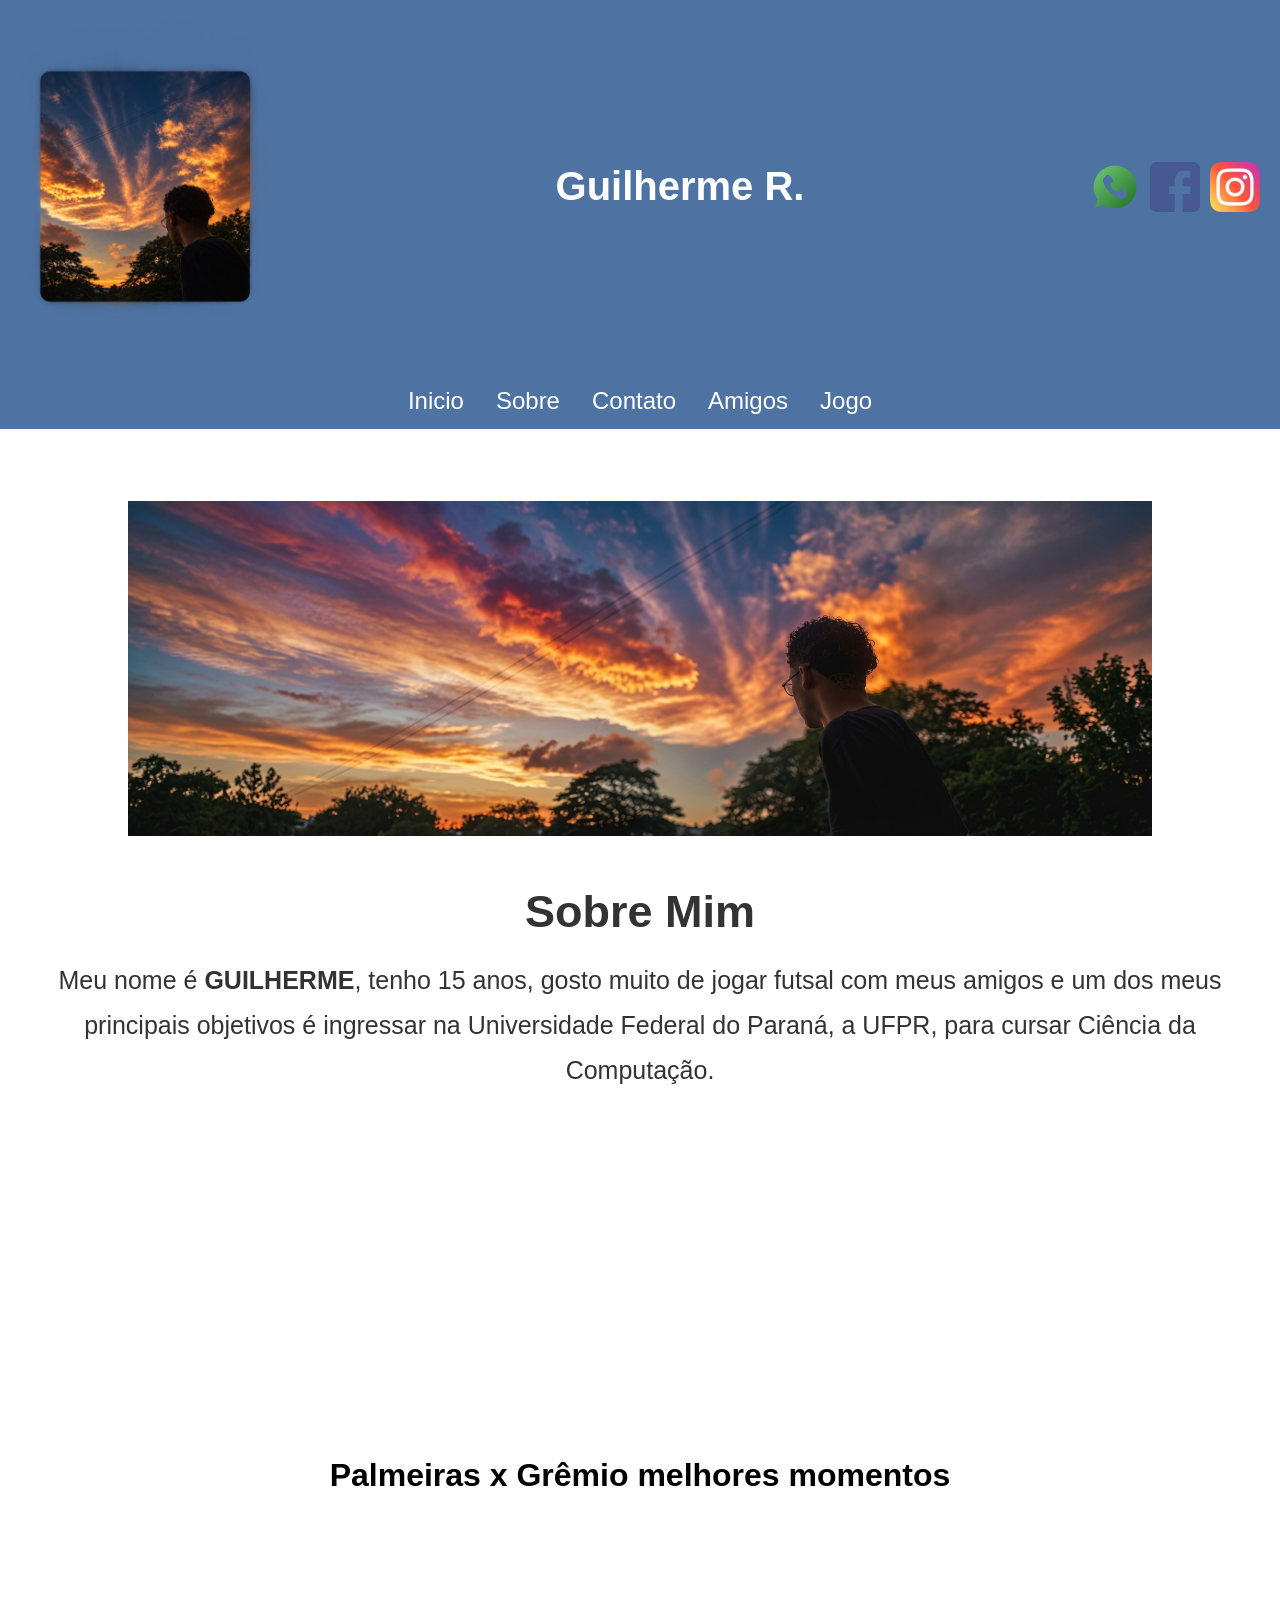
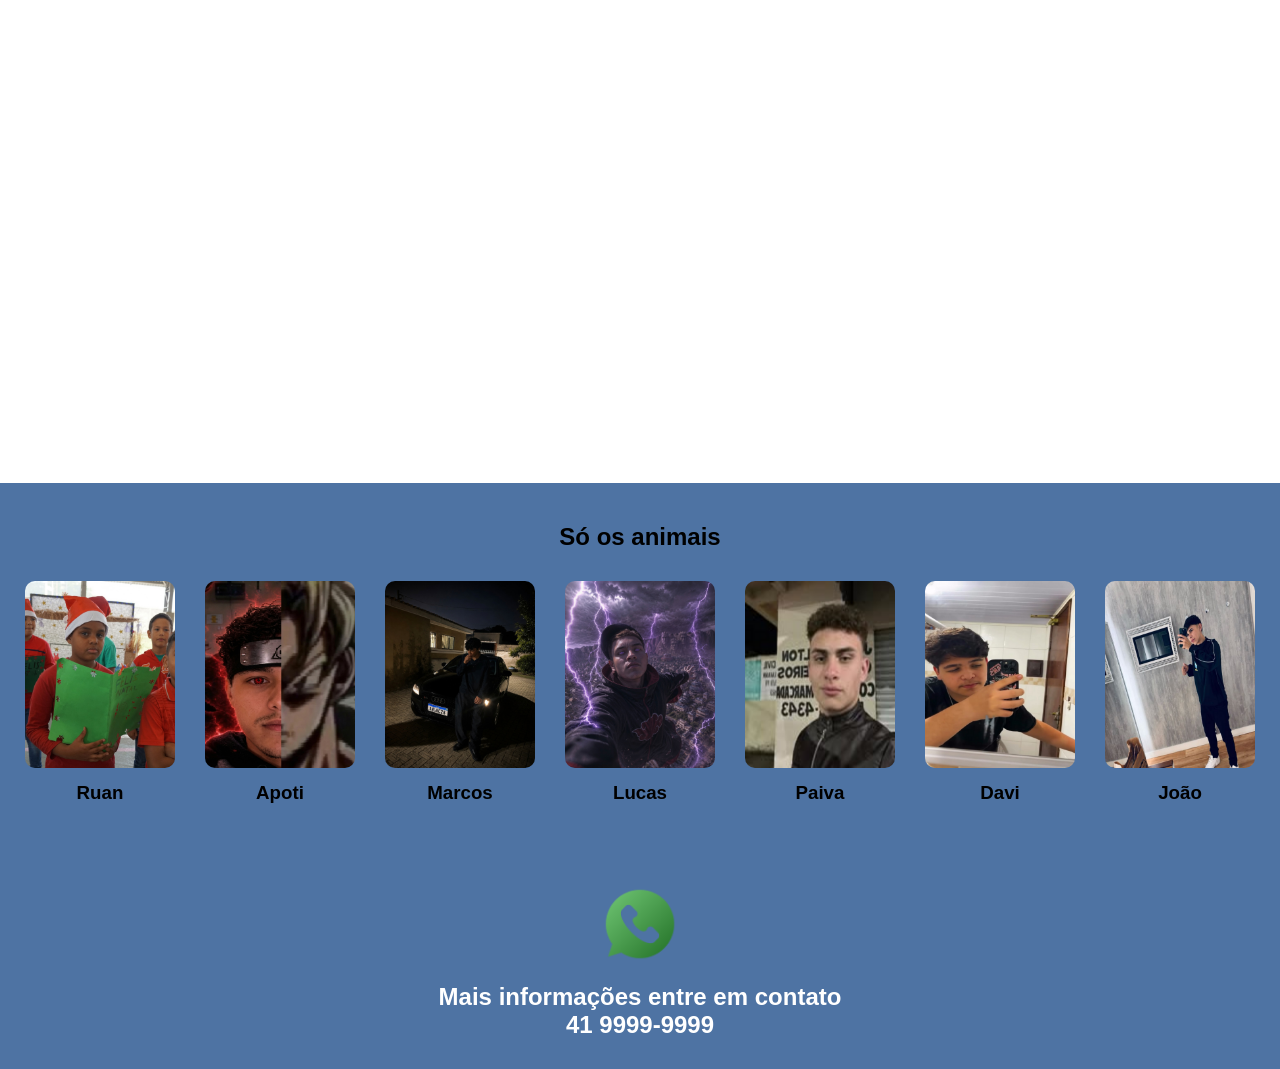
<file: index.html>
<!DOCTYPE html>
<html lang="pt-BR">
<head>
    <meta charset="UTF-8">
    <meta name="viewport" content="width=device-width, initial-scale=1.0">
    <title>Guilherme R.</title>
    <link rel="stylesheet" href="style.css">
</head>

<body>

    <header class="cabecalho-itens">
        <img class="cabecalho_imagem" src="Contemplando o Céu em Chamas.png" alt="Logo da Página">

        <h1 class="titulo_site">Guilherme R.</h1>

        <div class="sociais">
            <img src="whatsapp.png" alt="WhatsApp">
            <img src="facebook.png" alt="Facebook">
            <img src="instagram.png" alt="Instagram">
        </div>
    </header>

<ul>
  <li><a href="index.html">Inicio</a></li>
  <li><a href="sobre.html">Sobre</a></li>
  <li><a href="contato.html">Contato</a></li>
  <li><a href="amigos.html">Amigos</a></li>
  <li><a href="jogo.html">Jogo</a></li>
</ul>

<br>
    <br>
    <br>
    <br>

    <section class="banner1">
        <img class="escola-image" src="image.jpg" alt="Banner">
        <h2 class="titulo-sobre">Sobre Mim</h2>
<p class="sobre-mim">
    Meu nome é <strong>GUILHERME</strong>, tenho 15 anos, gosto muito de jogar futsal com meus amigos
    e um dos meus principais objetivos é ingressar na Universidade Federal do Paraná, a UFPR,
    para cursar Ciência da Computação.
<br>
<br>
<br>
</p>
</section>

<div class="palmeiras">
    <h1>Palmeiras x Grêmio melhores momentos</h1>
    <iframe width="560" height="315" src="https://www.youtube.com/embed/J6cxWtbNAPo?si=TtXbECdWcvzV6b6w" title="YouTube video player" frameborder="0" allow="accelerometer; autoplay; clipboard-write; encrypted-media; gyroscope; picture-in-picture; web-share" referrerpolicy="strict-origin-when-cross-origin" allowfullscreen></iframe>
</div>


       <section class="estudante">
        <h2 class="estudante_titulo">Só os animais</h2>

        <div class="estudantes_todos">

            <div class="estudante-div">
                <img class="estudante-imagem" src="2kBKp.jpg" alt="Ruan">
                <h3 class="estudante-nome">Ruan</h3>

                <a href="https://cursos.alura.com.br/dashboard" target="_blank"></a>
            </div>

            <div class="estudante-div">
                <img class="estudante-imagem" src="etmhe.jpg" alt="Apoti">
                <h3 class="estudante-nome">Apoti</h3>

                <a href="https://cursos.alura.com.br/dashboard" target="_blank"></a>
            </div>

            <div class="estudante-div">
                <img class="estudante-imagem" src="PXOVA.jpg" alt="Marcos">
                <h3 class="estudante-nome">Marcos</h3>
            </div>

            <div class="estudante-div">
                <img class="estudante-imagem" src="hospA.jpg" alt="Lucas">
                <h3 class="estudante-nome">Lucas</h3>
            </div>

            <div class="estudante-div">
                <img class="estudante-imagem" src="nOo2R.png" alt="Paiva">
                <h3 class="estudante-nome">Paiva</h3>
            </div>

            <div class="estudante-div">
                <img class="estudante-imagem" src="image (1).png" alt="Davi">
                <h3 class="estudante-nome">Davi</h3>
            </div>

            <div class="estudante-div">
                <img class="estudante-imagem" src="image.png" alt="João">
                <h3 class="estudante-nome">João</h3>
            </div>
</section> 

    <footer class="escola">
        <img class="logo_rodape" src="whatsapp.png" alt="Logo">

        <h2 class="escola-titulo">
            Mais informações entre em contato<br>
            <strong>41 9999-9999</strong>
        </h2>
    </footer>

</body>
</html>
</file>
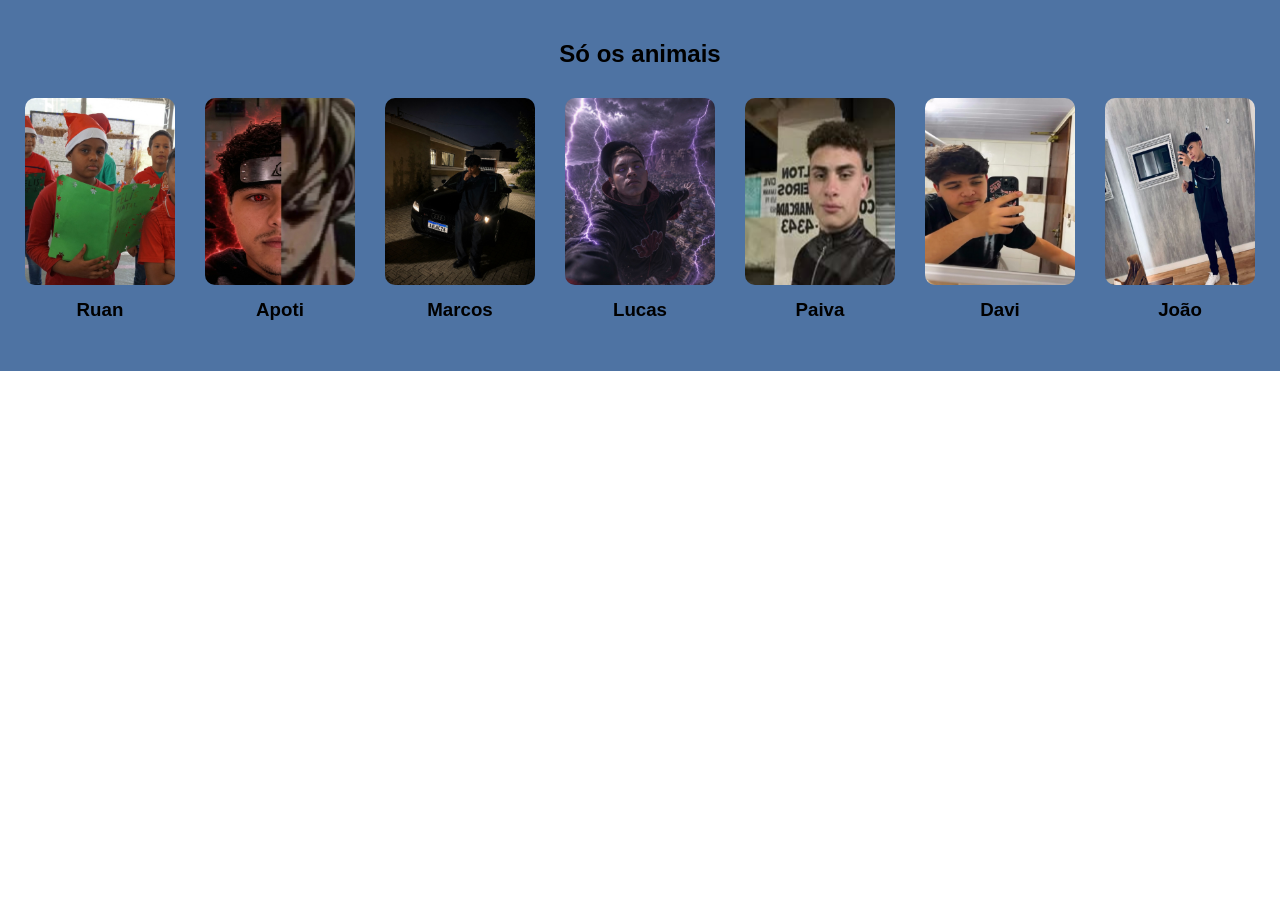
<file: amigos.html>
<!DOCTYPE html>
<html lang="en">
<head>
    <meta charset="UTF-8">
    <meta name="viewport" content="width=device-width, initial-scale=1.0">
    <title>Document</title>
    <link rel="stylesheet" href="style.css">
</head>
<body>
     <section class="estudante">
        <h2 class="estudante_titulo">Só os animais</h2>

        <div class="estudantes_todos">

            <div class="estudante-div">
                <img class="estudante-imagem" src="2kBKp.jpg" alt="Ruan">
                <h3 class="estudante-nome">Ruan</h3>

                <a href="https://cursos.alura.com.br/dashboard" target="_blank"></a>
            </div>

            <div class="estudante-div">
                <img class="estudante-imagem" src="etmhe.jpg" alt="Apoti">
                <h3 class="estudante-nome">Apoti</h3>

                <a href="https://cursos.alura.com.br/dashboard" target="_blank"></a>
            </div>

            <div class="estudante-div">
                <img class="estudante-imagem" src="PXOVA.jpg" alt="Marcos">
                <h3 class="estudante-nome">Marcos</h3>
            </div>

            <div class="estudante-div">
                <img class="estudante-imagem" src="hospA.jpg" alt="Lucas">
                <h3 class="estudante-nome">Lucas</h3>
            </div>

            <div class="estudante-div">
                <img class="estudante-imagem" src="nOo2R.png" alt="Paiva">
                <h3 class="estudante-nome">Paiva</h3>
            </div>

            <div class="estudante-div">
                <img class="estudante-imagem" src="image (1).png" alt="Davi">
                <h3 class="estudante-nome">Davi</h3>
            </div>

            <div class="estudante-div">
                <img class="estudante-imagem" src="image.png" alt="João">
                <h3 class="estudante-nome">João</h3>
            </div>
</section> 

</body>
</html>
</file>
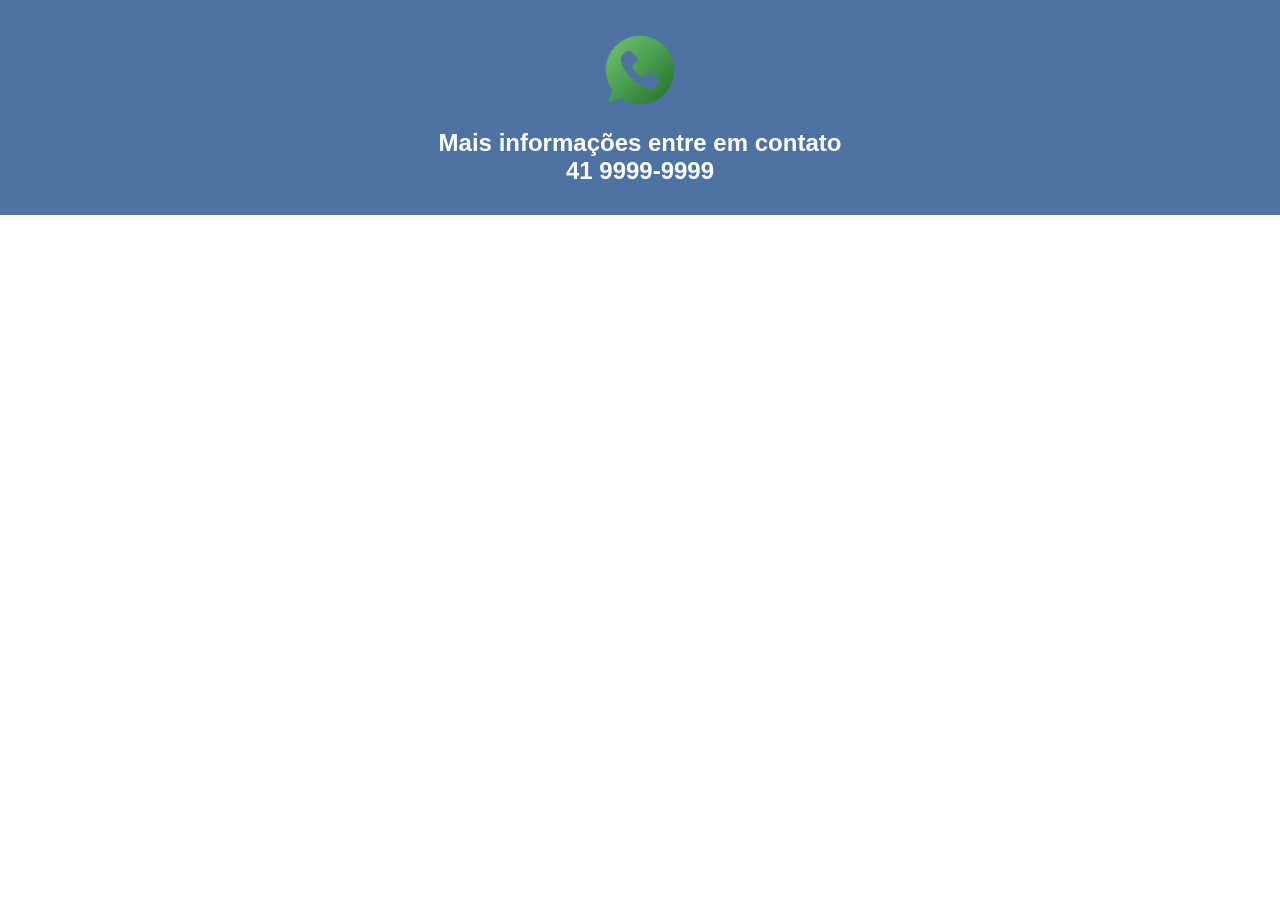
<file: contato.html>
<!DOCTYPE html>
<html lang="en">
<head>
    <meta charset="UTF-8">
    <meta name="viewport" content="width=device-width, initial-scale=1.0">
    <title>Document</title>
    <link rel="stylesheet" href="style.css">
</head>
<body>
    <footer class="escola">
        <img class="logo_rodape" src="whatsapp.png" alt="Logo">

        <h2 class="escola-titulo">
            Mais informações entre em contato<br>
            <strong>41 9999-9999</strong>
        </h2>
    </footer>
</body>
</html>
</file>
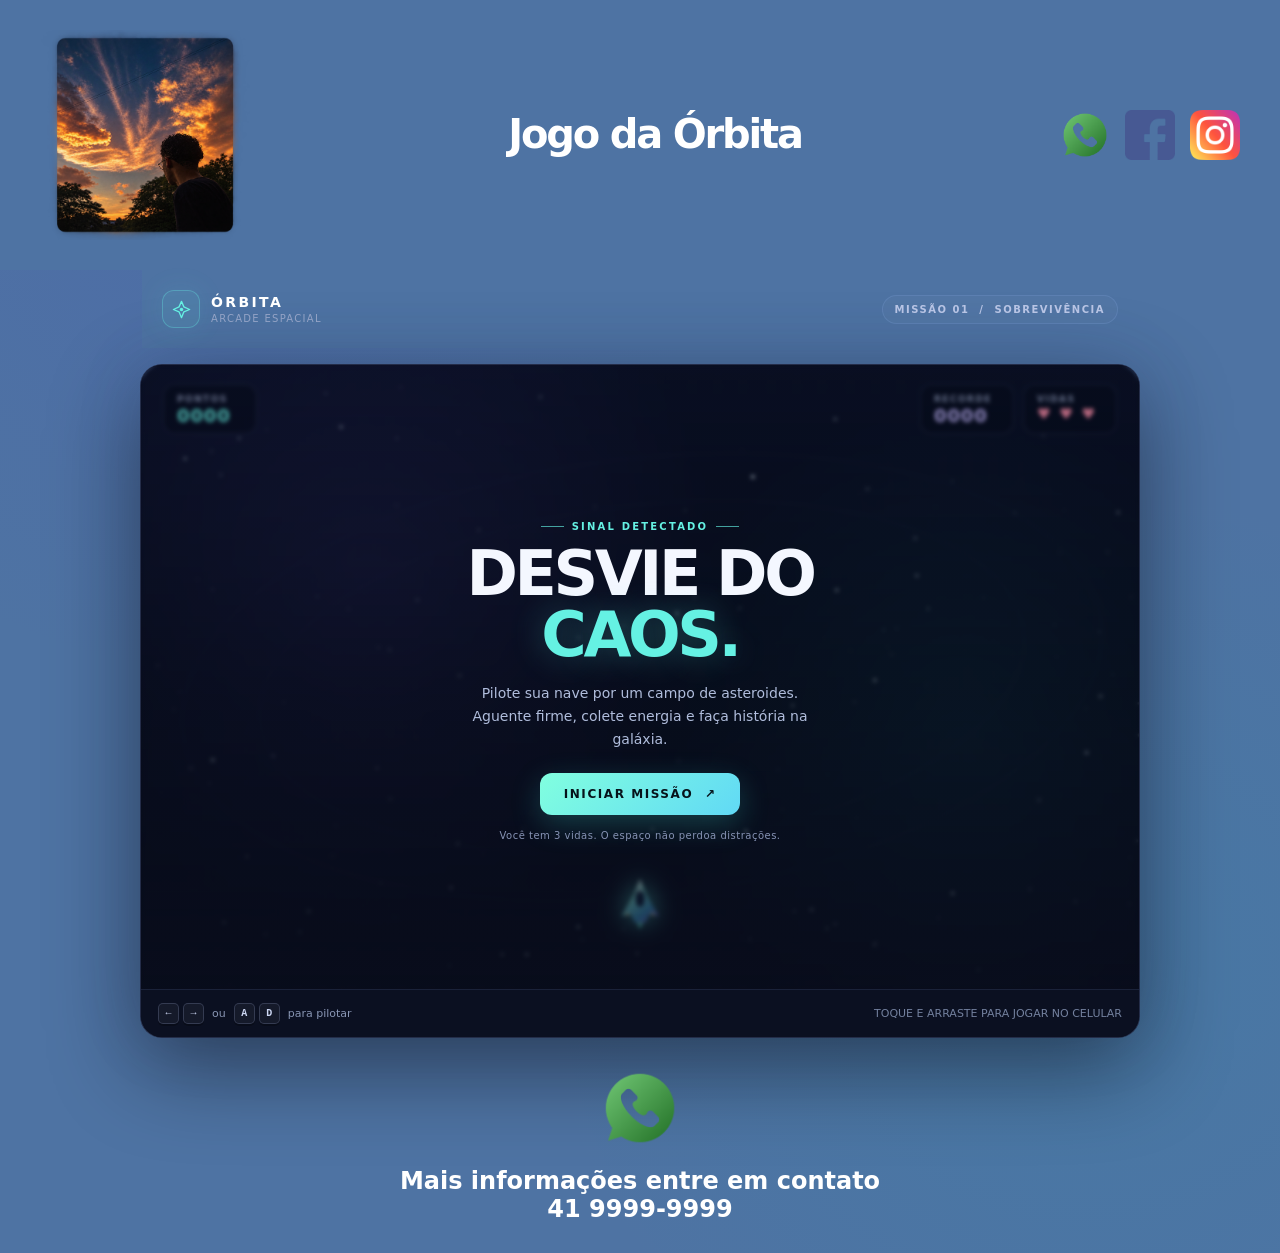
<file: jogo.html>
<!doctype html>
<html lang="pt-BR">
<head>
  <meta charset="utf-8">
  <meta name="viewport" content="width=device-width, initial-scale=1">
  <meta name="theme-color" content="#070b18">
  <title>Órbita — jogo arcade</title>
  <link rel="stylesheet" href="style.css">
  <body>
    <header class="cabecalho-itens-jogo">
        <img class="cabecalho_imagem" src="Contemplando o Céu em Chamas.png" alt="Logo da Página">

        <h1 class="titulo_site">Jogo da Órbita</h1>

        <div class="sociais">
            <img src="whatsapp.png" alt="WhatsApp">
            <img src="facebook.png" alt="Facebook">
            <img src="instagram.png" alt="Instagram">
        </div>
      </header>
   </body>
  <style>
    :root {
      color-scheme: dark;
      --bg: #4e73a3;
      --panel: rgba(16, 24, 46, .82);
      --line: rgba(154, 184, 255, .15);
      --muted: #94a3c6;
      --cyan: #65f1e3;
      --violet: #9e8cff;
      --white: #f4f7ff;
    }
    * { box-sizing: border-box; }
    body {
      margin: 0;
      min-height: 100vh;
      display: grid;
      place-items: center;
      overflow-x: hidden;
      color: var(--white);
      background:
        radial-gradient(ellipse at 17% 12%, rgba(74, 83, 178, .2), transparent 34%),
        radial-gradient(ellipse at 85% 78%, rgba(26, 157, 174, .12), transparent 36%),
        var(--bg);
      font-family: Inter, ui-sans-serif, system-ui, -apple-system, BlinkMacSystemFont, "Segoe UI", sans-serif;
    }
    .page { width: min(100%, 1000px); }
    .topbar {
      display: flex;
      align-items: center;
      justify-content: space-between;
      gap: 16px;
      margin: 0 2px 16px;
    }
    .brand { display: flex; align-items: center; gap: 11px; }
    .brand-mark {
      width: 38px; height: 38px; display: grid; place-items: center;
      border: 1px solid rgba(101, 241, 227, .3); border-radius: 12px;
      color: var(--cyan); background: rgba(101, 241, 227, .08);
      box-shadow: 0 0 28px rgba(101, 241, 227, .1);
    }
    .brand-mark svg { width: 21px; height: 21px; }
    .brand-name { font-size: 14px; font-weight: 800; letter-spacing: .17em; }
    .brand-sub { margin-top: 3px; color: var(--muted); font-size: 10px; letter-spacing: .13em; }
    .edition {
      border: 1px solid var(--line); border-radius: 999px; padding: 8px 12px;
      color: #b8c4e4; background: rgba(255,255,255,.025);
      font-size: 10px; font-weight: 700; letter-spacing: .15em;
    }
    .game-card {
      overflow: hidden;
      border: 1px solid rgba(150, 177, 255, .2);
      border-radius: 22px;
      background: #080d1b;
      box-shadow: 0 28px 90px rgba(0,0,0,.48), 0 0 70px rgba(83, 106, 213, .1);
    }
    .hud {
      position: absolute; z-index: 2; inset: 0 0 auto;
      display: flex; justify-content: space-between; align-items: flex-start;
      padding: 19px 22px; pointer-events: none;
    }
    .hud-group { display: flex; gap: 9px; }
    .hud-box {
      min-width: 94px; padding: 9px 13px 8px;
      border: 1px solid rgba(159, 180, 255, .15); border-radius: 12px;
      background: rgba(7, 12, 28, .62); backdrop-filter: blur(8px);
    }
    .hud-label { color: #8e9aba; font-size: 9px; font-weight: 800; letter-spacing: .16em; }
    .hud-value { margin-top: 3px; font-size: 18px; line-height: 1; font-weight: 800; letter-spacing: .05em; font-variant-numeric: tabular-nums; }
    #score { color: var(--cyan); }
    #lives { color: #ff8eaa; letter-spacing: .12em; font-size: 15px; }
    #best { color: #c4b8ff; }
    .stage { position: relative; aspect-ratio: 8 / 5; width: 100%; touch-action: none; }
    canvas { width: 100%; height: 100%; display: block; }
    .overlay {
      position: absolute; z-index: 3; inset: 0; display: grid; place-items: center;
      padding: 24px; text-align: center;
      background: linear-gradient(180deg, rgba(5, 9, 21, .26), rgba(5, 9, 21, .7));
      backdrop-filter: blur(2px);
    }
    .overlay[hidden] { display: none; }
    .intro { width: min(100%, 440px); animation: rise .5s ease both; }
    .eyebrow {
      display: inline-flex; align-items: center; gap: 8px; margin-bottom: 12px;
      color: var(--cyan); font-size: 10px; font-weight: 800; letter-spacing: .22em;
    }
    .eyebrow::before, .eyebrow::after { content: ""; width: 23px; height: 1px; background: currentColor; opacity: .65; }
    h1 { margin: 0; font-size: clamp(35px, 7vw, 62px); line-height: .98; letter-spacing: -.055em; font-weight: 900; }
    h1 span { color: var(--cyan); text-shadow: 0 0 34px rgba(101,241,227,.3); }
    .intro p { max-width: 350px; margin: 16px auto 22px; color: #b0bddc; font-size: 14px; line-height: 1.65; }
    .play-button {
      border: 0; border-radius: 12px; padding: 14px 24px; min-width: 190px;
      color: #06121a; background: linear-gradient(135deg, #81ffdf, #61d9f5);
      box-shadow: 0 9px 30px rgba(70, 231, 218, .23);
      font: inherit; font-size: 12px; font-weight: 900; letter-spacing: .13em;
      cursor: pointer; transition: transform .16s ease, filter .16s ease, box-shadow .16s ease;
    }
    .play-button:hover { transform: translateY(-2px); filter: brightness(1.08); box-shadow: 0 12px 35px rgba(70, 231, 218, .34); }
    .play-button:active { transform: translateY(0); }
    .play-button:focus-visible { outline: 3px solid white; outline-offset: 4px; }
    .mini-tip { margin-top: 15px; color: #8794b5; font-size: 10px; letter-spacing: .05em; }
    .controls {
      display: flex; justify-content: space-between; align-items: center; gap: 14px;
      padding: 13px 17px; border-top: 1px solid rgba(150, 177, 255, .11);
      background: rgba(11, 17, 34, .92); color: #8996b4; font-size: 11px;
    }
    .control-hint { display: flex; align-items: center; gap: 8px; }
    .keys { display: inline-flex; gap: 4px; }
    kbd {
      display: inline-grid; place-items: center; min-width: 21px; height: 21px; padding: 0 5px;
      border: 1px solid rgba(173, 190, 236, .2); border-radius: 5px;
      background: rgba(255,255,255,.045); color: #ced8f4;
      font: 700 10px ui-monospace, SFMono-Regular, Menlo, monospace;
      box-shadow: 0 2px 0 rgba(0,0,0,.24);
    }
    .tip-right { color: #73809e; }
    @keyframes rise { from { opacity: 0; transform: translateY(9px); } to { opacity: 1; transform: translateY(0); } }
    @media (max-width: 600px) {
      body { padding: 12px; align-items: start; padding-top: max(18px, env(safe-area-inset-top)); }
      .topbar { margin-bottom: 12px; }
      .brand-name { font-size: 12px; }
      .edition { font-size: 9px; padding: 7px 9px; }
      .game-card { border-radius: 16px; }
      .stage { aspect-ratio: 4 / 3; }
      .hud { padding: 11px; }
      .hud-box { min-width: 0; padding: 7px 9px; border-radius: 9px; }
      .hud-label { font-size: 8px; }
      .hud-value { font-size: 15px; }
      #lives { font-size: 12px; }
      .hud-group { gap: 5px; }
      .controls { padding: 11px 12px; font-size: 10px; }
      .tip-right { display: none; }
      .intro p { margin: 12px auto 17px; font-size: 12px; }
      .play-button { padding: 12px 20px; }
      .mini-tip { margin-top: 12px; }
    }
    @media (max-height: 520px) and (orientation: landscape) {
      body { padding: 8px 18px; }
      .topbar { margin-bottom: 7px; }
      .brand-mark { width: 30px; height: 30px; }
      .stage { aspect-ratio: 16 / 8.5; }
      .intro { transform: scale(.82); }
      .controls { padding: 7px 13px; }
    }
  </style>
</head>
<body>
  <main class="page">
    <header class="topbar">
      <div class="brand">
        <div class="brand-mark" aria-hidden="true">
          <svg viewBox="0 0 24 24" fill="none"><path d="M12 2.7 14.7 9l6.6 3-6.6 2.7-2.7 6.6-2.8-6.6L2.7 12l6.5-3L12 2.7Z" stroke="currentColor" stroke-width="1.5" stroke-linejoin="round"/><circle cx="12" cy="12" r="2" fill="currentColor"/></svg>
        </div>
        <div><div class="brand-name">ÓRBITA</div><div class="brand-sub">ARCADE ESPACIAL</div></div>
      </div>
      <div class="edition">MISSÃO 01&nbsp; / &nbsp;SOBREVIVÊNCIA</div>
    </header>

    <section class="game-card" aria-label="Jogo Órbita">
      <div class="stage" id="stage">
        <canvas id="game" width="960" height="600" aria-label="Desvie dos meteoros e colete energia"></canvas>
        <div class="hud" aria-live="polite">
          <div class="hud-box"><div class="hud-label">PONTOS</div><div class="hud-value" id="score">0000</div></div>
          <div class="hud-group">
            <div class="hud-box"><div class="hud-label">RECORDE</div><div class="hud-value" id="best">0000</div></div>
            <div class="hud-box"><div class="hud-label">VIDAS</div><div class="hud-value" id="lives">♥ ♥ ♥</div></div>
          </div>
        </div>
        <div class="overlay" id="overlay">
          <div class="intro">
            <div class="eyebrow">SINAL DETECTADO</div>
            <h1 id="overlay-title">DESVIE DO<br><span>CAOS.</span></h1>
            <p id="overlay-description">Pilote sua nave por um campo de asteroides. Aguente firme, colete energia e faça história na galáxia.</p>
            <button class="play-button" id="play-button" type="button">INICIAR MISSÃO&nbsp; ↗</button>
            <div class="mini-tip" id="overlay-tip">Você tem 3 vidas. O espaço não perdoa distrações.</div>
          </div>
        </div>
      </div>
      <footer class="controls">
        <div class="control-hint"><span class="keys"><kbd>←</kbd><kbd>→</kbd></span><span>ou</span><span class="keys"><kbd>A</kbd><kbd>D</kbd></span><span>para pilotar</span></div>
        <div class="tip-right">TOQUE E ARRASTE PARA JOGAR NO CELULAR</div>
      </footer>
    </section>
  </main>

  <script>
    (() => {
      const canvas = document.getElementById('game');
      const ctx = canvas.getContext('2d');
      const stage = document.getElementById('stage');
      const overlay = document.getElementById('overlay');
      const playButton = document.getElementById('play-button');
      const titleEl = document.getElementById('overlay-title');
      const descriptionEl = document.getElementById('overlay-description');
      const tipEl = document.getElementById('overlay-tip');
      const scoreEl = document.getElementById('score');
      const bestEl = document.getElementById('best');
      const livesEl = document.getElementById('lives');
      const W = canvas.width;
      const H = canvas.height;

      let state = 'menu';
      let lastTime = 0;
      let elapsed = 0;
      let score = 0;
      let bonusScore = 0;
      let lives = 3;
      let meteorTimer = 0;
      let pickupTimer = 1.8;
      let pointerX = null;
      let best = 0;
      try { best = Number(localStorage.getItem('orbita-best')) || 0; } catch (_) {}
      bestEl.textContent = String(best).padStart(4, '0');

      const keys = Object.create(null);
      const player = { x: W / 2, y: H - 82, r: 17, speed: 465, invuln: 0, tilt: 0 };
      const meteors = [];
      const pickups = [];
      const particles = [];
      const stars = [];
      for (let i = 0; i < 145; i++) {
        stars.push({ x: Math.random() * W, y: Math.random() * H, r: Math.random() * 1.55 + .25, speed: 12 + Math.random() * 47, alpha: .2 + Math.random() * .72, phase: Math.random() * Math.PI * 2 });
      }

      function updateHud() {
        scoreEl.textContent = String(score).padStart(4, '0');
        livesEl.textContent = lives > 0 ? ('♥ '.repeat(lives).trim() + ' ' + '· '.repeat(3 - lives).trim()) : '— — —';
        bestEl.textContent = String(best).padStart(4, '0');
      }

      function startGame() {
        state = 'playing'; elapsed = 0; score = 0; bonusScore = 0; lives = 3;
        meteorTimer = .45; pickupTimer = 2.5; pointerX = null;
        player.x = W / 2; player.invuln = 0; player.tilt = 0;
        meteors.length = 0; pickups.length = 0; particles.length = 0;
        overlay.hidden = true;
        updateHud();
      }

      function endGame() {
        state = 'over';
        const newRecord = score > best;
        if (newRecord) {
          best = score;
          try { localStorage.setItem('orbita-best', String(best)); } catch (_) {}
        }
        updateHud();
        titleEl.innerHTML = 'MISSÃO<br><span>ENCERRADA.</span>';
        descriptionEl.textContent = `Você sobreviveu por ${Math.floor(elapsed)}s e marcou ${score} pontos. Que tal tentar de novo?`;
        playButton.textContent = 'TENTAR DE NOVO  ↗';
        tipEl.textContent = score >= best && score > 0 ? 'Novo recorde! A galáxia inteira está falando de você.' : 'Dica: pegue os núcleos brilhantes para ganhar pontos extras.';
        overlay.hidden = false;
        playButton.focus({ preventScroll: true });
      }

      function showMenu() {
        state = 'menu';
        titleEl.innerHTML = 'DESVIE DO<br><span>CAOS.</span>';
        descriptionEl.textContent = 'Pilote sua nave por um campo de asteroides. Aguente firme, colete energia e faça história na galáxia.';
        playButton.textContent = 'INICIAR MISSÃO  ↗';
        tipEl.textContent = 'Você tem 3 vidas. O espaço não perdoa distrações.';
        overlay.hidden = false;
      }

      playButton.addEventListener('click', startGame);
      window.addEventListener('keydown', (event) => {
        const key = event.key.toLowerCase();
        if (['arrowleft', 'arrowright', ' ', 'a', 'd'].includes(key)) event.preventDefault();
        keys[key] = true;
        if ((key === ' ' || key === 'enter') && !event.repeat && state !== 'playing') startGame();
      });
      window.addEventListener('keyup', (event) => { keys[event.key.toLowerCase()] = false; });
      window.addEventListener('blur', () => { for (const key in keys) keys[key] = false; pointerX = null; });

      function pointerPosition(event) {
        const rect = canvas.getBoundingClientRect();
        const scale = W / rect.width;
        return Math.max(24, Math.min(W - 24, (event.clientX - rect.left) * scale));
      }
      canvas.addEventListener('pointerdown', (event) => {
        if (state === 'playing') { pointerX = pointerPosition(event); canvas.setPointerCapture?.(event.pointerId); }
      });
      canvas.addEventListener('pointermove', (event) => {
        if (state === 'playing' && (event.pointerType === 'touch' || event.buttons > 0)) pointerX = pointerPosition(event);
      });
      canvas.addEventListener('pointerup', () => { pointerX = null; });
      canvas.addEventListener('pointercancel', () => { pointerX = null; });

      function spawnMeteor() {
        const r = 15 + Math.random() * 19;
        const count = 8 + Math.floor(Math.random() * 4);
        const points = [];
        for (let i = 0; i < count; i++) points.push(.76 + Math.random() * .4);
        const speed = 175 + Math.min(190, elapsed * 4.4) + Math.random() * 68;
        meteors.push({
          x: r + Math.random() * (W - 2 * r), y: -r - 5, r,
          vx: (Math.random() - .5) * (35 + elapsed * 1.3), vy: speed,
          angle: Math.random() * Math.PI * 2, spin: (Math.random() - .5) * 1.9,
          points, shade: Math.random() > .5 ? '#d47e70' : '#9e7d83',
        });
      }

      function spawnPickup() {
        pickups.push({ x: 35 + Math.random() * (W - 70), y: -24, r: 12, vy: 140 + Math.min(110, elapsed * 2), phase: Math.random() * 6, spin: Math.random() * 2 - 1 });
      }

      function burst(x, y, color, amount = 18, force = 220) {
        for (let i = 0; i < amount; i++) {
          const angle = Math.random() * Math.PI * 2;
          const speed = Math.random() * force;
          const life = .35 + Math.random() * .65;
          particles.push({ x, y, vx: Math.cos(angle) * speed, vy: Math.sin(angle) * speed, life, max: life, size: 1.5 + Math.random() * 3.5, color });
        }
      }

      function update(dt) {
        for (const star of stars) {
          star.y += star.speed * dt * (state === 'playing' ? 1.35 : .32);
          if (star.y > H + 2) { star.y = -2; star.x = Math.random() * W; }
        }
        for (let i = particles.length - 1; i >= 0; i--) {
          const p = particles[i]; p.x += p.vx * dt; p.y += p.vy * dt;
          p.vx *= Math.pow(.16, dt); p.vy *= Math.pow(.16, dt); p.life -= dt;
          if (p.life <= 0) particles.splice(i, 1);
        }
        if (state !== 'playing') return;

        elapsed += dt;
        score = Math.floor(elapsed * 10) + bonusScore;
        const left = keys.arrowleft || keys.a;
        const right = keys.arrowright || keys.d;
        let direction = (right ? 1 : 0) - (left ? 1 : 0);
        if (direction !== 0) {
          player.x += direction * player.speed * dt;
          player.tilt += ((direction * .28) - player.tilt) * Math.min(1, dt * 8);
          pointerX = null;
        } else if (pointerX !== null) {
          const difference = pointerX - player.x;
          player.x += difference * Math.min(1, dt * 12);
          player.tilt += (Math.max(-.27, Math.min(.27, difference * .001)) - player.tilt) * Math.min(1, dt * 7);
        } else {
          player.tilt *= Math.pow(.04, dt);
        }
        player.x = Math.max(24, Math.min(W - 24, player.x));
        player.invuln = Math.max(0, player.invuln - dt);

        meteorTimer -= dt;
        const interval = Math.max(.31, .88 - elapsed * .0065);
        if (meteorTimer <= 0) { spawnMeteor(); meteorTimer = interval * (.72 + Math.random() * .56); }
        pickupTimer -= dt;
        if (pickupTimer <= 0) { spawnPickup(); pickupTimer = 3.2 + Math.random() * 2.4; }

        for (let i = meteors.length - 1; i >= 0; i--) {
          const m = meteors[i]; m.x += m.vx * dt; m.y += m.vy * dt; m.angle += m.spin * dt;
          if (m.x < m.r || m.x > W - m.r) m.vx *= -1;
          if (m.y > H + m.r) { meteors.splice(i, 1); continue; }
          if (player.invuln <= 0 && Math.hypot(m.x - player.x, m.y - player.y) < m.r * .78 + player.r * .72) {
            burst(player.x, player.y, '#ff849e', 24, 260); burst(m.x, m.y, '#ffac83', 12, 130);
            meteors.splice(i, 1); lives--; player.invuln = 1.15; updateHud();
            if (lives <= 0) { endGame(); return; }
          }
        }

        for (let i = pickups.length - 1; i >= 0; i--) {
          const item = pickups[i]; item.y += item.vy * dt; item.phase += dt * 3.5;
          if (item.y > H + 30) { pickups.splice(i, 1); continue; }
          if (Math.hypot(item.x - player.x, item.y - player.y) < item.r + player.r) {
            bonusScore += 100; score = Math.floor(elapsed * 10) + bonusScore;
            burst(item.x, item.y, '#70fff0', 20, 190); pickups.splice(i, 1); updateHud();
          }
        }
        updateHud();
      }

      function drawBackground() {
        const gradient = ctx.createLinearGradient(0, 0, 0, H);
        gradient.addColorStop(0, '#0b1127'); gradient.addColorStop(.55, '#090f20'); gradient.addColorStop(1, '#11152b');
        ctx.fillStyle = gradient; ctx.fillRect(0, 0, W, H);
        const nebulaA = ctx.createRadialGradient(220, 205, 10, 220, 205, 340);
        nebulaA.addColorStop(0, 'rgba(90, 75, 183, .16)'); nebulaA.addColorStop(1, 'rgba(90,75,183,0)');
        ctx.fillStyle = nebulaA; ctx.fillRect(0, 0, W, H);
        const nebulaB = ctx.createRadialGradient(790, 350, 5, 790, 350, 310);
        nebulaB.addColorStop(0, 'rgba(36, 159, 177, .12)'); nebulaB.addColorStop(1, 'rgba(36,159,177,0)');
        ctx.fillStyle = nebulaB; ctx.fillRect(0, 0, W, H);
        for (const star of stars) {
          const pulse = .72 + .28 * Math.sin(performance.now() * .0013 + star.phase);
          ctx.globalAlpha = star.alpha * pulse;
          ctx.fillStyle = '#e4f6ff'; ctx.beginPath(); ctx.arc(star.x, star.y, star.r, 0, Math.PI * 2); ctx.fill();
        }
        ctx.globalAlpha = 1;
        // faint orbital traces
        ctx.strokeStyle = 'rgba(146, 165, 255, .045)'; ctx.lineWidth = 1;
        ctx.beginPath(); ctx.ellipse(482, 300, 370, 165, -.12, 0, Math.PI * 2); ctx.stroke();
        ctx.beginPath(); ctx.ellipse(482, 300, 445, 210, -.12, 0, Math.PI * 2); ctx.stroke();
      }

      function drawMeteor(m) {
        ctx.save(); ctx.translate(m.x, m.y); ctx.rotate(m.angle);
        ctx.shadowColor = 'rgba(255, 126, 103, .22)'; ctx.shadowBlur = 18;
        const rock = ctx.createRadialGradient(-m.r * .35, -m.r * .4, 2, 0, 0, m.r * 1.2);
        rock.addColorStop(0, '#d6a08d'); rock.addColorStop(.42, m.shade); rock.addColorStop(1, '#473e59');
        ctx.beginPath();
        for (let i = 0; i < m.points.length; i++) {
          const a = i / m.points.length * Math.PI * 2;
          const radius = m.r * m.points[i];
          const x = Math.cos(a) * radius, y = Math.sin(a) * radius;
          if (i === 0) ctx.moveTo(x, y); else ctx.lineTo(x, y);
        }
        ctx.closePath(); ctx.fillStyle = rock; ctx.fill();
        ctx.shadowBlur = 0; ctx.strokeStyle = 'rgba(255, 190, 165, .42)'; ctx.lineWidth = 1.4; ctx.stroke();
        ctx.fillStyle = 'rgba(52, 41, 61, .35)';
        ctx.beginPath(); ctx.ellipse(-m.r * .2, -m.r * .1, m.r * .2, m.r * .13, .4, 0, Math.PI * 2); ctx.fill();
        ctx.beginPath(); ctx.ellipse(m.r * .3, m.r * .24, m.r * .13, m.r * .09, -.5, 0, Math.PI * 2); ctx.fill();
        ctx.restore();
      }

      function drawPickup(item) {
        ctx.save(); ctx.translate(item.x, item.y); ctx.rotate(item.phase * .3 + item.spin);
        const pulse = 1 + Math.sin(item.phase * 2) * .11;
        ctx.scale(pulse, pulse);
        ctx.shadowColor = '#59ffe7'; ctx.shadowBlur = 22;
        ctx.strokeStyle = 'rgba(105, 255, 232, .65)'; ctx.lineWidth = 1.3;
        ctx.beginPath(); ctx.arc(0, 0, 18 + Math.sin(item.phase * 2) * 2, 0, Math.PI * 2); ctx.stroke();
        const gem = ctx.createLinearGradient(-9, -12, 9, 12);
        gem.addColorStop(0, '#e1fff9'); gem.addColorStop(.45, '#68f7e8'); gem.addColorStop(1, '#48aee9');
        ctx.fillStyle = gem; ctx.beginPath(); ctx.moveTo(0, -13); ctx.lineTo(10, -2); ctx.lineTo(5, 11); ctx.lineTo(0, 15); ctx.lineTo(-5, 11); ctx.lineTo(-10, -2); ctx.closePath(); ctx.fill();
        ctx.shadowBlur = 0; ctx.strokeStyle = 'rgba(255,255,255,.8)'; ctx.lineWidth = 1; ctx.stroke();
        ctx.restore();
      }

      function drawPlayer() {
        if (state === 'over') return;
        ctx.save(); ctx.translate(player.x, player.y); ctx.rotate(player.tilt);
        const blink = player.invuln > 0 && Math.floor(player.invuln * 13) % 2 === 0;
        if (blink) ctx.globalAlpha = .42;
        if (player.invuln > 0) {
          ctx.strokeStyle = 'rgba(111, 244, 255, .55)'; ctx.lineWidth = 2;
          ctx.shadowColor = '#59eaff'; ctx.shadowBlur = 19;
          ctx.beginPath(); ctx.arc(0, 0, 29 + Math.sin(performance.now() * .02) * 2, 0, Math.PI * 2); ctx.stroke(); ctx.shadowBlur = 0;
        }
        const flame = 13 + Math.sin(performance.now() * .025) * 4 + (state === 'playing' ? 3 : 0);
        const fire = ctx.createLinearGradient(0, 10, 0, 31 + flame);
        fire.addColorStop(0, '#fff5aa'); fire.addColorStop(.34, '#65f5e3'); fire.addColorStop(1, 'rgba(69,128,255,0)');
        ctx.fillStyle = fire; ctx.beginPath(); ctx.moveTo(-6, 12); ctx.lineTo(0, 15 + flame); ctx.lineTo(6, 12); ctx.closePath(); ctx.fill();
        ctx.shadowColor = '#65f1e3'; ctx.shadowBlur = 23;
        const hull = ctx.createLinearGradient(-15, -18, 14, 18);
        hull.addColorStop(0, '#edffff'); hull.addColorStop(.34, '#8cf8ef'); hull.addColorStop(.72, '#48aee5'); hull.addColorStop(1, '#987cff');
        ctx.fillStyle = hull;
        ctx.beginPath(); ctx.moveTo(0, -24); ctx.lineTo(7, -7); ctx.lineTo(18, 12); ctx.lineTo(9, 10); ctx.lineTo(5, 18); ctx.lineTo(-5, 18); ctx.lineTo(-9, 10); ctx.lineTo(-18, 12); ctx.lineTo(-7, -7); ctx.closePath(); ctx.fill();
        ctx.shadowBlur = 0;
        ctx.fillStyle = '#15294a'; ctx.beginPath(); ctx.ellipse(0, -5, 4.4, 8, 0, 0, Math.PI * 2); ctx.fill();
        ctx.strokeStyle = 'rgba(255,255,255,.72)'; ctx.lineWidth = 1.2; ctx.beginPath(); ctx.moveTo(0, -20); ctx.lineTo(0, -10); ctx.stroke();
        ctx.fillStyle = '#fff1a6'; ctx.beginPath(); ctx.arc(-12, 10, 1.5, 0, Math.PI * 2); ctx.arc(12, 10, 1.5, 0, Math.PI * 2); ctx.fill();
        ctx.restore();
      }

      function render() {
        drawBackground();
        for (const item of pickups) drawPickup(item);
        for (const m of meteors) drawMeteor(m);
        for (const p of particles) {
          ctx.globalAlpha = Math.max(0, p.life / p.max); ctx.fillStyle = p.color;
          ctx.beginPath(); ctx.arc(p.x, p.y, p.size * (.35 + .65 * p.life / p.max), 0, Math.PI * 2); ctx.fill();
        }
        ctx.globalAlpha = 1;
        drawPlayer();
      }

      function frame(now) {
        const dt = Math.min(.035, (now - lastTime) / 1000 || 0);
        lastTime = now;
        update(dt); render();
        requestAnimationFrame(frame);
      }
      requestAnimationFrame(frame);
      updateHud();
    })();
  </script>
    <footer class="escola-jogo">
        <img class="logo_rodape_jogo" src="whatsapp.png" alt="Logo">

        <h2 class="escola-titulo">
            Mais informações entre em contato<br>
            <strong>41 9999-9999</strong>
        </h2>
    </footer>
</body>
</html>
</file>
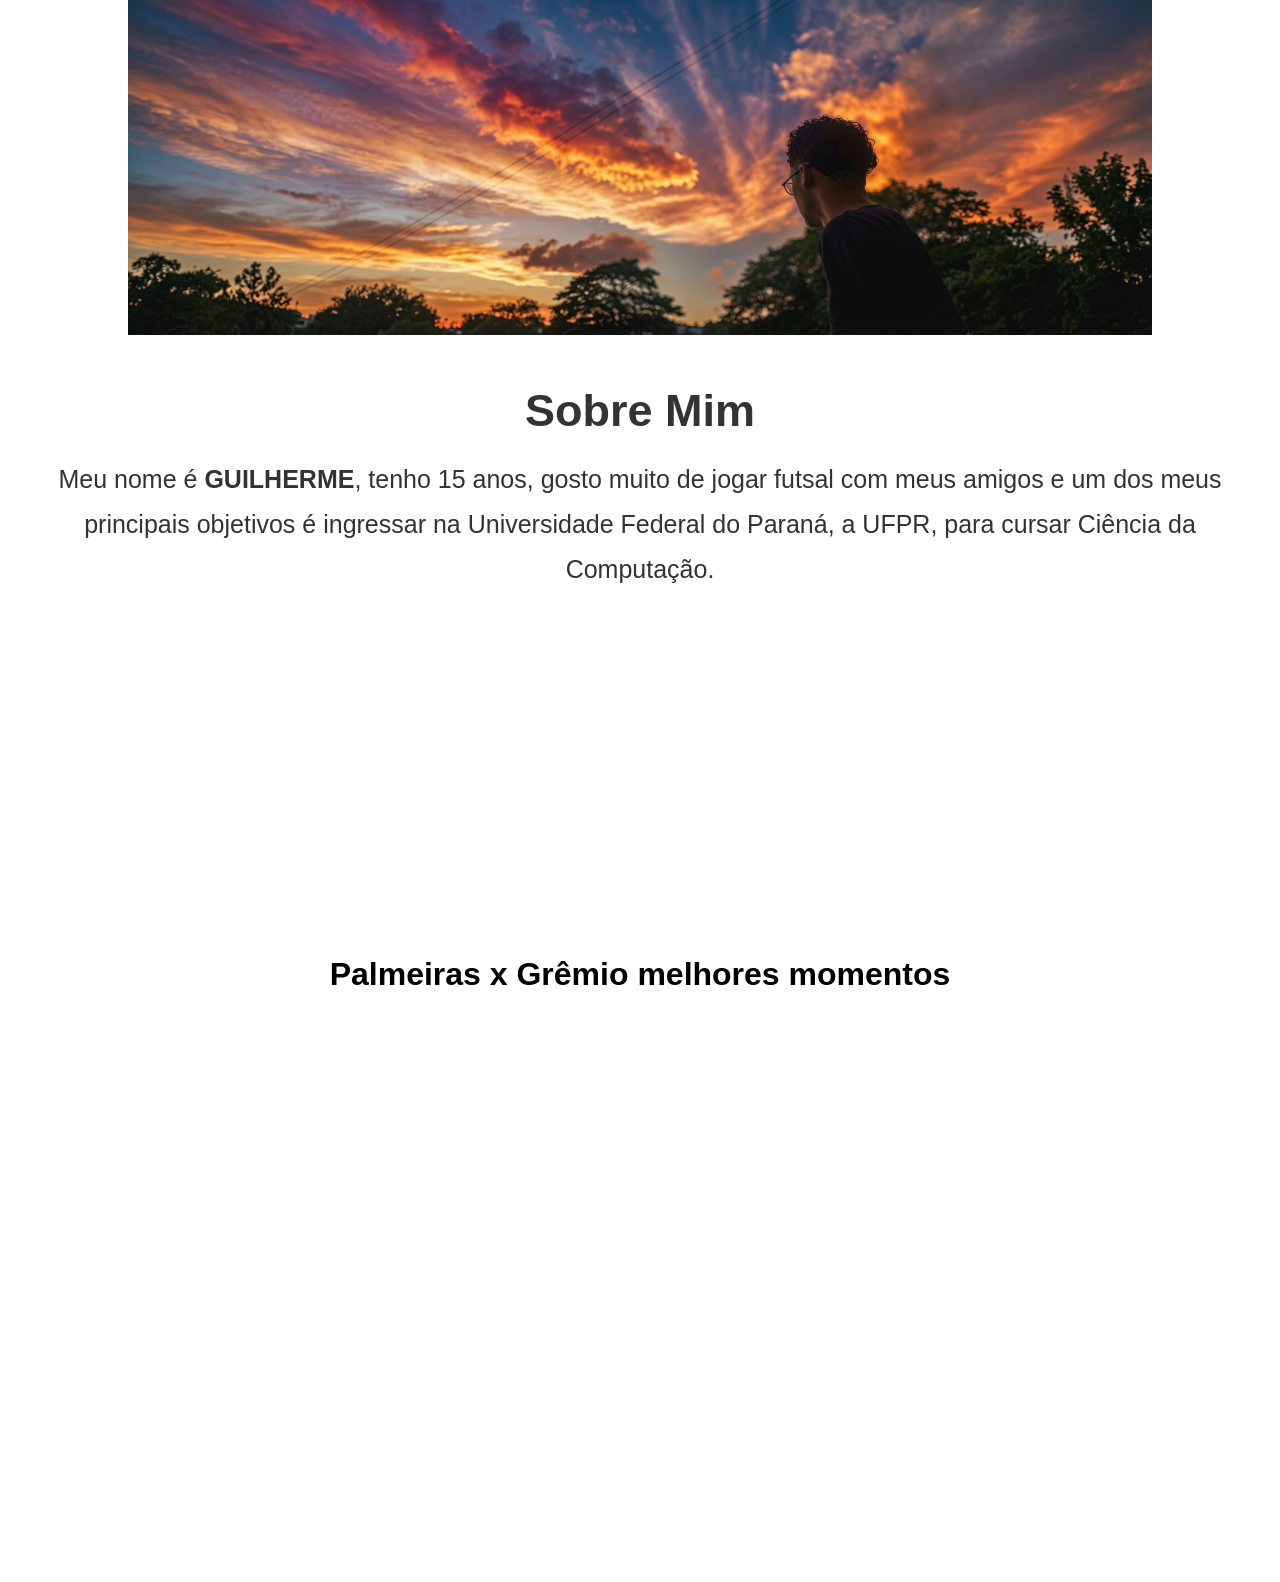
<file: sobre.html>
<!DOCTYPE html>
<html lang="en">
<head>
    <meta charset="UTF-8">
    <meta name="viewport" content="width=device-width, initial-scale=1.0">
    <title>Document</title>
    <link rel="stylesheet" href="style.css">
</head>
<body>
     <section class="banner1">
        <img class="escola-image" src="image.jpg" alt="Banner">
        <h2 class="titulo-sobre">Sobre Mim</h2>
<p class="sobre-mim">
    Meu nome é <strong>GUILHERME</strong>, tenho 15 anos, gosto muito de jogar futsal com meus amigos
    e um dos meus principais objetivos é ingressar na Universidade Federal do Paraná, a UFPR,
    para cursar Ciência da Computação.
<br>
<br>
<br>
</p>
</section>

<div class="palmeiras">
    <h1>Palmeiras x Grêmio melhores momentos</h1>
    <iframe width="560" height="315" src="https://www.youtube.com/embed/J6cxWtbNAPo?si=TtXbECdWcvzV6b6w" title="YouTube video player" frameborder="0" allow="accelerometer; autoplay; clipboard-write; encrypted-media; gyroscope; picture-in-picture; web-share" referrerpolicy="strict-origin-when-cross-origin" allowfullscreen></iframe>
</div>

</body>
</html>
</file>
<file: style.css>
*{
    margin: 0;
    padding: 0;
    box-sizing: border-box;
}

body{
    font-family: Poppins, sans-serif;
}

header{
    background-color: #4e73a3;
    color: rgb(255, 255, 255);
    padding: 20px;
}

.cabecalho-itens{
    display: flex;
    justify-content: space-between;
    align-items: center;
}

.cabecalho_imagem{
    width: 250px;
}

ul {
  list-style-type: none;
  margin: 0;
  padding: 0;
  overflow: hidden;
  background-color: #4e73a3;
  display: flex;
  justify-content: center;
}

ul li {
  float: left;
}

ul li a {
  display: block;
  color: white;
  text-align: center;
  padding: 14px 16px;
  text-decoration: none;
  font-size: 24px;
}

ul li a:hover {
  background-color: #111111;
}

.titulo_site{
    text-align: center;
    font-size: 40px;
}

.sociais{
    display: flex;
    gap: 10px;
}

.sociais img{
    width: 50px;
}

.banner1 {
    display: flex;
    flex-direction: column;
    align-items: center;
}

.escola-image {
    width: 80%;
    max-width: 1200px;
}

.txtbanner {
    margin-top: 20px;
    font-size: 40px;
    text-align: center;
    margin-top: -100px;
}

.titulo-sobre {
    font-size: 45px;
    margin-top: 50px;
    margin-bottom: 20px;
    text-align: center;
    font-weight: bold;
    color: #333;
}

.sobre-mim {
    max-width: 1500px;
    margin: auto;
    text-align: center;
    font-size: 25px;
    line-height: 1.8;
    color: #333;
    padding: 0 20px;
}

.estudante{
    background-color: #4e73a3;
    padding: 40px 20px;
}

.estudante_titulo{
    text-align: center;
    margin-bottom: 30px;
}

.estudantes_todos{
    display: flex;
    flex-wrap: wrap;
    justify-content: center;
    gap: 30px;
}

.estudante-div{
    text-align: center;
}

.estudante-imagem{
    width: 150px;
    border-radius: 10px;
}

.estudante-nome{
    margin: 10px 0;
}

.estudante-icone{
    width: 35px;
    margin: 5px;
}

.escola{
    background: linear-gradient(#4e73a3,#4e73a3);
    color: white;
    text-align: center;
    padding: 30px;
}

.logo_rodape{
    height: 80px;
    margin-bottom: 15px;
}

.link{
    color: white;
    text-decoration: none;
}

.palmeiras {
    background-color: white;
    display: flex;
    flex-direction: column;
    align-items: center;
    justify-content: center;
    min-height: 100vh;
}

.cabecalho-itens-jogo {
    display: flex;
    align-items: center;
    justify-content: space-between;
    width: 100%;
    padding: 30px 40px;
}

.cabecalho-itens-jogo .cabecalho_imagem {
    width: 210px;
    height: 210px;
    object-fit: cover;
    border-radius: 12px;
}

.cabecalho-itens-jogo .titulo_site {
    font-size: 40px;
    text-align: center;
    flex: 1;
}

.cabecalho-itens-jogo .sociais {
    display: flex;
    gap: 15px;
}

.cabecalho-itens-jogo .sociais img {
    width: 50px;
    height: 50px;
}


.logo_rodape_jogo{
    height: 80px;
    margin-bottom: 15px;
}

.escola-jogo{
    color: white;
    text-align: center;
    padding: 30px;
}
</file>
